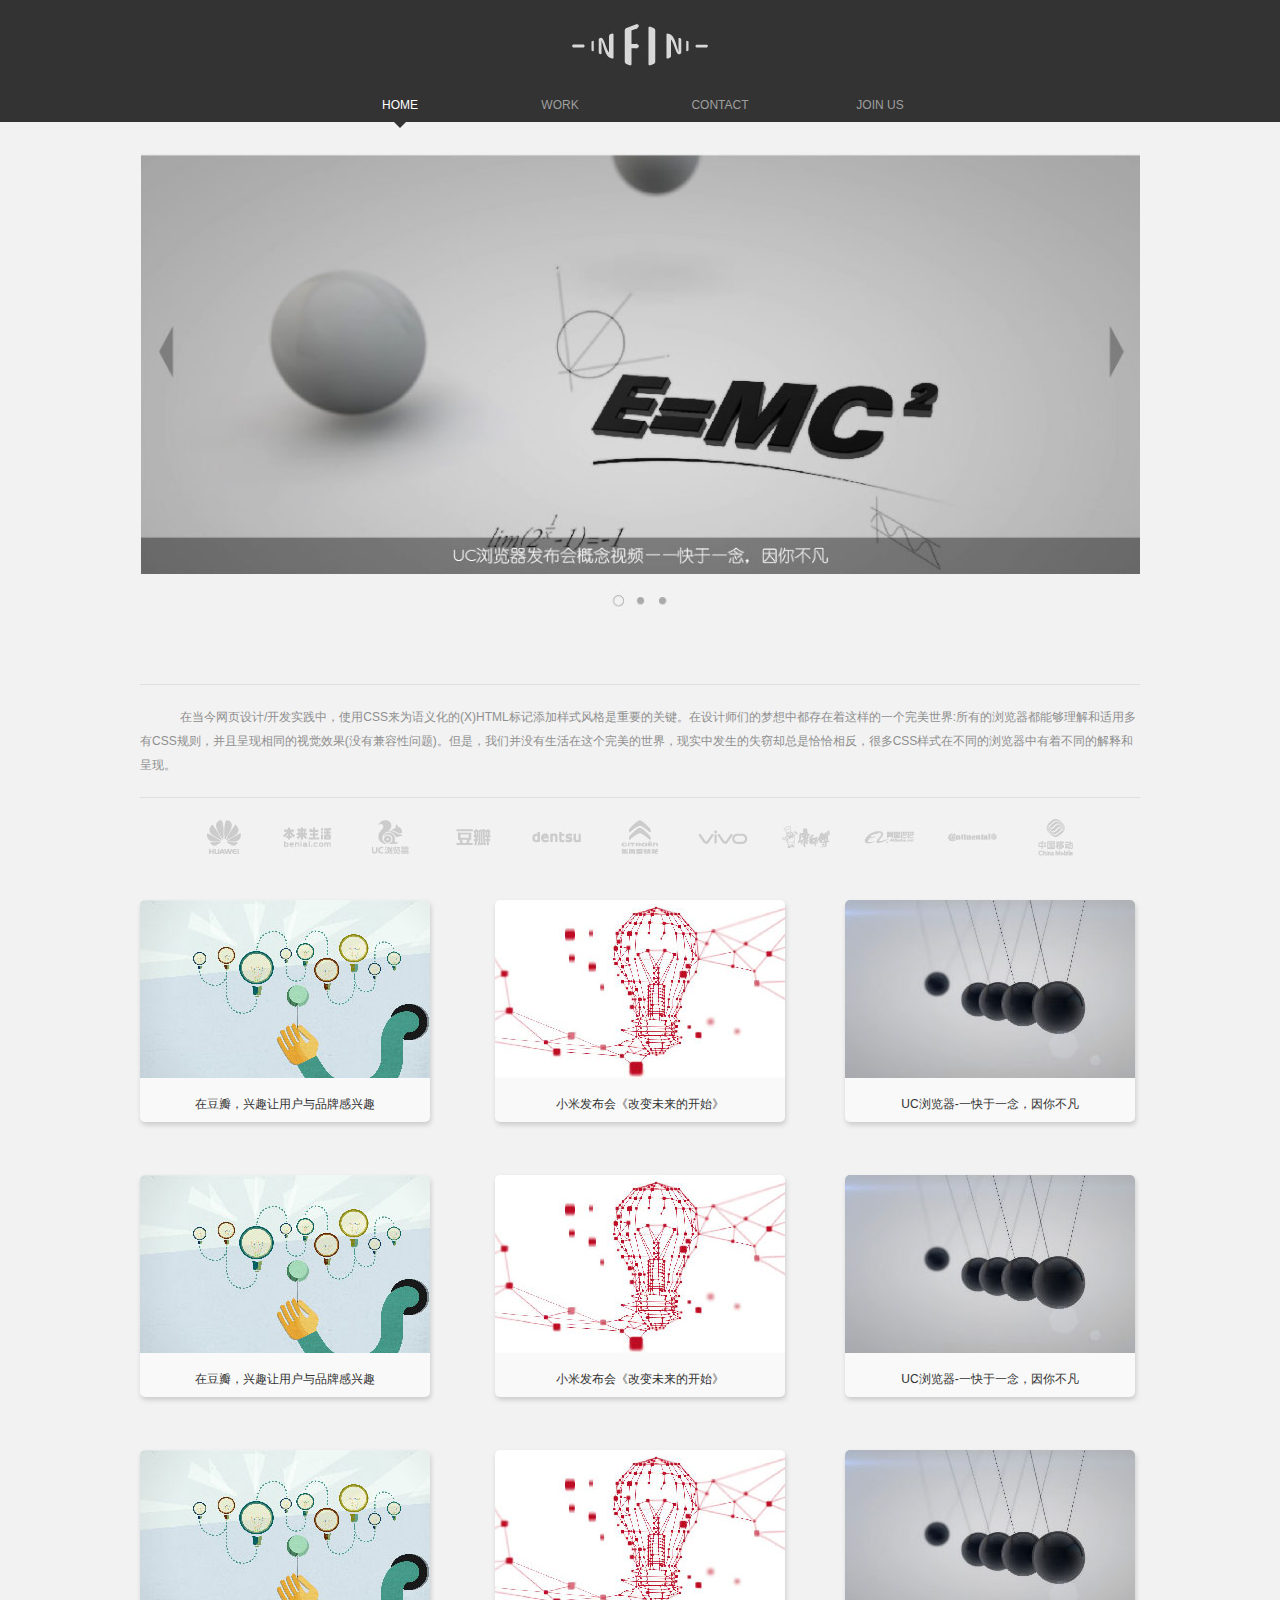
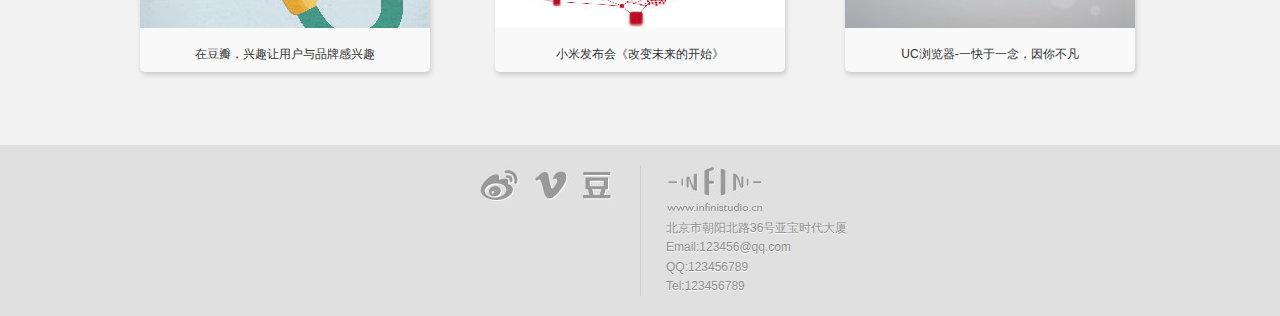
<file: index.html>
<!DOCTYPE html>
<html>
	<head>
		<meta charset="utf-8" />
		<title></title>
		<link rel="stylesheet" href="css/reset.css" />
		<link rel="stylesheet" href="css/header_foolter.css" />
		<link rel="stylesheet" href="css/index.css" />
		<!--<link rel="stylesheet" type="text/css" href="css/animate.css"/>-->
	</head>
	<body>
		<!--头部-->
		<header>
			<img src="img/logo.jpg"/>
			<ul class="clearfix">
				<li class="h_select"><a href="index.html">HOME</a></li>
				<li><a href="WORK.html">WORK</a></li>
				<li><a href="CONTACT.html">CONTACT</a></li>
				<li><a href="JOINUS.html">JOIN US</a></li>
			</ul>
		</header>
		<!--中间-->
		<div id="main">
			<div id="m_ban">
				<!--banner开源网站 http://www.swiper.com.cn/-->
				<!--<img src="img/main_ban.jpg"/>-->
			</div>
			<div id="m_box_text">
				<!--文字-->
				<p>&nbsp;&nbsp;&nbsp;&nbsp;&nbsp;&nbsp;&nbsp;&nbsp;&nbsp;&nbsp;&nbsp;&nbsp;在当今网页设计/开发实践中，使用CSS来为语义化的(X)HTML标记添加样式风格是重要的关键。在设计师们的梦想中都存在着这样的一个完美世界:所有的浏览器都能够理解和适用多有CSS规则，并且呈现相同的视觉效果(没有兼容性问题)。但是，我们并没有生活在这个完美的世界，现实中发生的失窃却总是恰恰相反，很多CSS样式在不同的浏览器中有着不同的解释和呈现。</p>
			</div>
			<div id="m_box_logo">
				<!--logo-->
				<img src="img/main_i1.jpg"/>
			</div>
			<div id="m_box_product">
				<!--产品-->
				<ul class="clearfix">
					<li>
						<div class="primg"><img src="img/product_1.jpg"/></div>
						<span class="prcon">在豆瓣，兴趣让用户与品牌感兴趣</span>
					</li>
					<li>
						<div class="primg"><img src="img/product_2.jpg"/></div>
						<span class="prcon">小米发布会《改变未来的开始》</span>
					</li>
					<li>
						<div class="primg"><img src="img/product_3.jpg"/></div>
						<span class="prcon">UC浏览器-一快于一念，因你不凡</span>
					</li>
					<li>
						<div class="primg"><img src="img/product_1.jpg"/></div>
						<span class="prcon">在豆瓣，兴趣让用户与品牌感兴趣</span>
					</li>
					<li>
						<div class="primg"><img src="img/product_2.jpg"/></div>
						<span class="prcon">小米发布会《改变未来的开始》</span>
					</li>
					<li>
						<div class="primg"><img src="img/product_3.jpg"/></div>
						<span class="prcon">UC浏览器-一快于一念，因你不凡</span>
					</li>
					<li>
						<div class="primg"><img src="img/product_1.jpg"/></div>
						<span class="prcon">在豆瓣，兴趣让用户与品牌感兴趣</span>
					</li>
					<li>
						<div class="primg"><img src="img/product_2.jpg"/></div>
						<span class="prcon">小米发布会《改变未来的开始》</span>
					</li>
					<li>
						<div class="primg"><img src="img/product_3.jpg"/></div>
						<span class="prcon">UC浏览器-一快于一念，因你不凡</span>
					</li>					
				</ul>
			</div>
		</div>
		<!--底部-->
		<footer>
			<div id="f_box" class="clearfix">
				<div id="left">
					<img src="img/f_left.jpg"/>
				</div>
				<div id="right">
					<img src="img/f_right.jpg"/>
					<p>北京市朝阳北路36号亚宝时代大厦</p>
					<p>Email:123456@qq.com</p>
					<p>QQ:123456789</p>
					<p>Tel:123456789</p>
				</div>
			</div>
		</footer>
	</body>
</html>
</file>
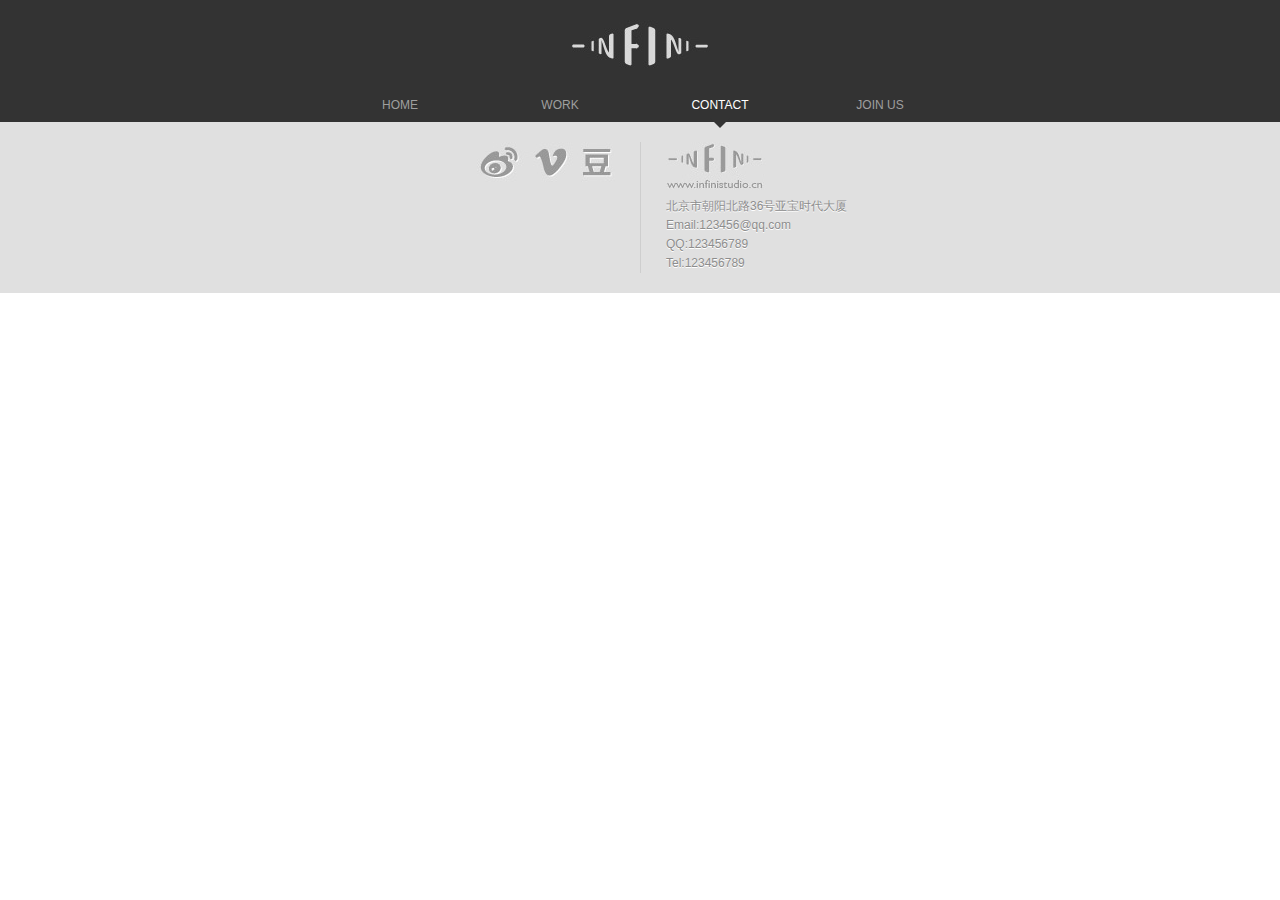
<file: CONTACT.html>
<!DOCTYPE html>
<html>
	<head>
		<meta charset="utf-8" />
		<title></title>
		<link rel="stylesheet" href="css/reset.css" />
		<link rel="stylesheet" href="css/header_foolter.css" />
	</head>
	<body>
		<!--头部-->
		<header>
			<img src="img/logo.jpg"/>
			<ul class="clearfix">
				<li ><a href="index.html">HOME</a></li>
				<li ><a href="WORK.html">WORK</a></li>
				<li class="h_select"><a href="CONTACT.html">CONTACT</a></li>
				<li ><a href="JOINUS.html">JOIN US</a></li>
			</ul>
		</header>
		<!--中间-->
		<div id="main">
			
		</div>
		<!--底部-->
		<footer>
			<div id="f_box" class="clearfix">
				<div id="left">
					<img src="img/f_left.jpg"/>
				</div>
				<div id="right">
					<img src="img/f_right.jpg"/>
					<p>北京市朝阳北路36号亚宝时代大厦</p>
					<p>Email:123456@qq.com</p>
					<p>QQ:123456789</p>
					<p>Tel:123456789</p>
				</div>
			</div>
		</footer>
	</body>
</html>
</file>
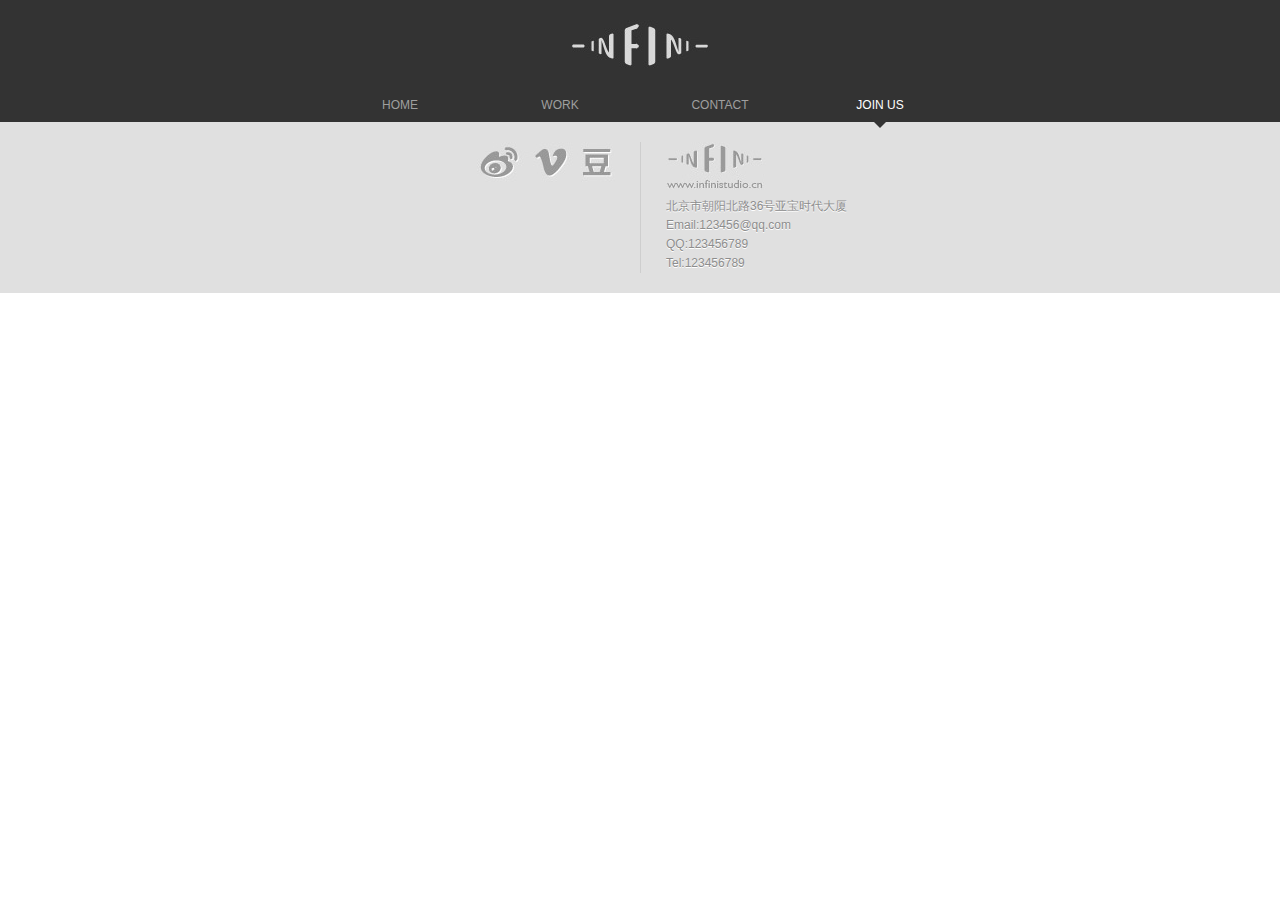
<file: JOINUS.html>
<!DOCTYPE html>
<html>
	<head>
		<meta charset="utf-8" />
		<title></title>
		<link rel="stylesheet" href="css/reset.css" />
		<link rel="stylesheet" href="css/header_foolter.css" />
	</head>
	<body>
		<!--头部-->
		<header>
			<img src="img/logo.jpg"/>
			<ul class="clearfix">
				<li ><a href="index.html">HOME</a></li>
				<li ><a href="WORK.html">WORK</a></li>
				<li><a href="CONTACT.html">CONTACT</a></li>
				<li class="h_select"><a href="JOINUS.html">JOIN US</a></li>
			</ul>
		</header>
		<!--中间-->
		<div id="main">
			
		</div>
		<!--底部-->
		<footer>
			<div id="f_box" class="clearfix">
				<div id="left">
					<img src="img/f_left.jpg"/>
				</div>
				<div id="right">
					<img src="img/f_right.jpg"/>
					<p>北京市朝阳北路36号亚宝时代大厦</p>
					<p>Email:123456@qq.com</p>
					<p>QQ:123456789</p>
					<p>Tel:123456789</p>
				</div>
			</div>
		</footer>
	</body>
</html>
</file>
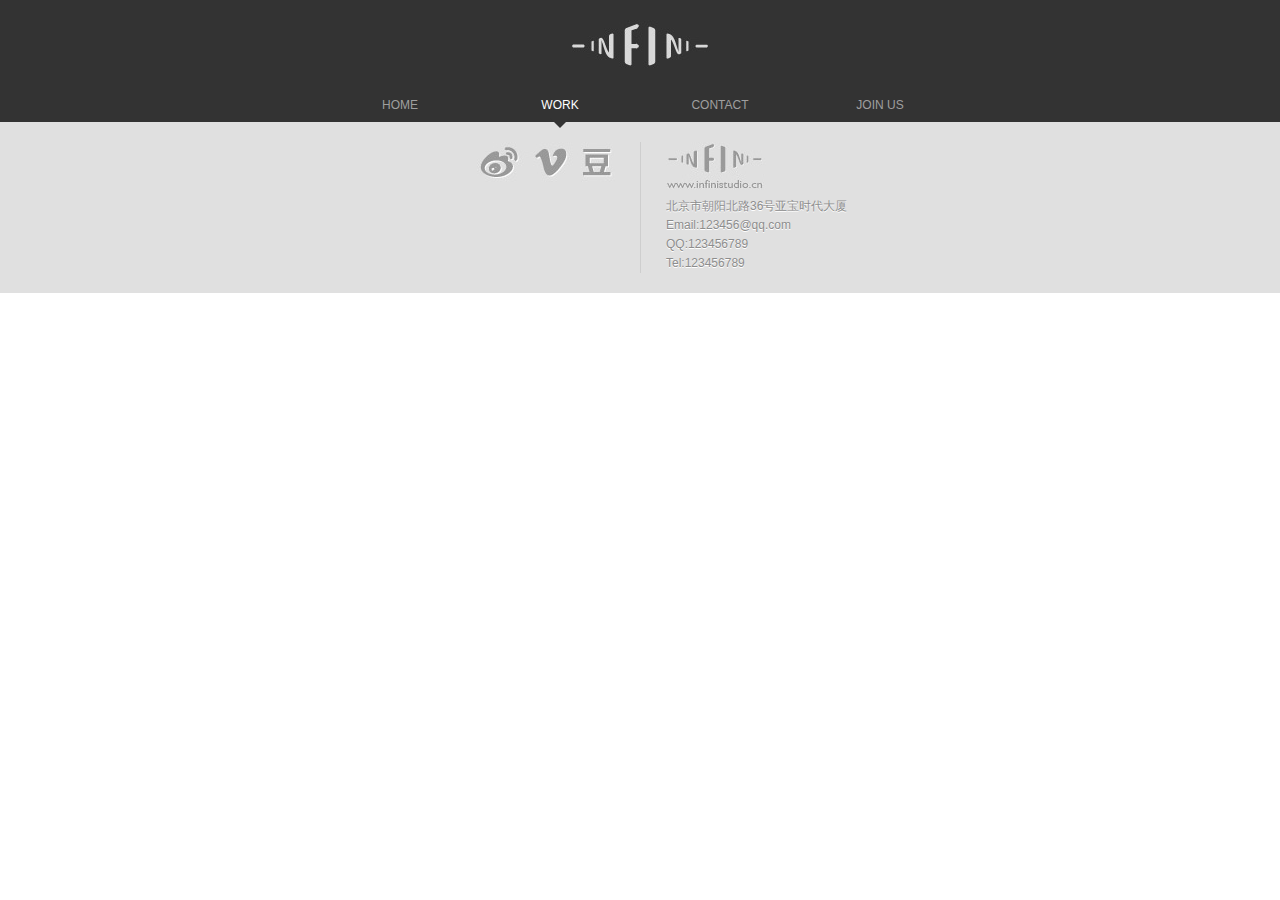
<file: WORK.html>
<!DOCTYPE html>
<html>
	<head>
		<meta charset="utf-8" />
		<title></title>
		<link rel="stylesheet" href="css/reset.css" />
		<link rel="stylesheet" href="css/header_foolter.css" />
	</head>
	<body>
		<!--头部-->
		<header>
			<img src="img/logo.jpg"/>
			<ul class="clearfix">
				<li ><a href="index.html">HOME</a></li>
				<li class="h_select"><a href="WORK.html">WORK</a></li>
				<li ><a href="CONTACT.html">CONTACT</a></li>
				<li ><a href="JOINUS.html">JOIN US</a></li>
			</ul>
		</header>
		<!--中间-->
		<div id="main">
			
		</div>
		<!--底部-->
		<footer>
			<div id="f_box" class="clearfix">
				<div id="left">
					<img src="img/f_left.jpg"/>
				</div>
				<div id="right">
					<img src="img/f_right.jpg"/>
					<p>北京市朝阳北路36号亚宝时代大厦</p>
					<p>Email:123456@qq.com</p>
					<p>QQ:123456789</p>
					<p>Tel:123456789</p>
				</div>
			</div>
		</footer>
	</body>
</html>
</file>
<file: css/header_foolter.css>
header{
	background-color: #333333;
	text-align: center;
	padding-top: 20px;
}
header ul{
	width: 640px;
	margin: 0 auto;
	padding: 26px 0 10px;
}
header li{
	float: left;
	width: 160px;
}
header li a{
	color: #9f9f9f;
	position: relative;
}
header li a:hover{
	color: #b4b0b0;
}

header .h_select a{
	color: #fff;
}
header  .h_select a:after{
	/*伪元素*/
	position: absolute;
	left: 50%;
	margin-left: -10px;
	top: 20px;
	content: "";
	display: block;
	width: 0;
	height: 0;
	border-width:10px;
	border-style: solid;
	border-color:  #333  transparent transparent transparent;
}


footer{
	background-color: #e0e0e0;
}
footer #f_box{
	width: 640px;
	margin: 0 auto;
	padding: 20px 0 20px;
}
footer #f_box div{
	float: left;
	/*width: 49%;*/
}
footer #f_box #left{
	text-align: right;
	padding-right: 25px;
	width: 295px;
}
footer #f_box #right{
	width: 294px;
	padding-left: 25px;
	border-left: 1px solid #cecece;
	line-height: 1.6;
	color: #8d8d8d;
	text-shadow: 0 1px 0 #fff;
	/*文字阴影 X Y 模糊 颜色*/
}
</file>
<file: css/index.css>
body{
	background-color: #f2f2f2;
}
#main,#main div{
	width: 1000px;
	margin: 20px auto;
	
}
#main #m_ban{
	margin-top: 30px;
	height: 512px;
	/*overflow: hidden;*/
	background: url(../img/main_ban.jpg) no-repeat;
	background-size: 100%;
	/*background-color: #f8f0f0;*/
	/*border-bottom: 1px solid #dfdfdf;
	padding-bottom: 60px;*/
}
#main #m_box_text{
	border-top: 1px solid #dfdfdf;
	border-bottom: 1px solid #dfdfdf;
}
#main #m_box_text p{
	margin: 20px 0;
	color: #8f8f8f;
	line-height: 2;
}
#main #m_box_logo{
	text-align: center;
}
#main #m_box_product{
	
	margin-top:39px ;
	
}
#main #m_box_product li:nth-child(2),
#main #m_box_product li:nth-child(5),
#main #m_box_product li:nth-child(8){
	margin: 0 60px;
}

#main #m_box_product li{
	width: 290px;
	height: 222px;
	margin-right: 5px;
	float: left;
	overflow: hidden;
	background-color: #f9f9f9;
	border-radius:5px;
	margin-bottom: 53px;
	Box-shadow: 1px 3px 5px #ccc;
	transition: margin-top 0.5s;
}


#main #m_box_product li:hover{
	margin-top: -20px;
}
#main #m_box_product .primg{
	margin: 0;
}
#main #m_box_product .prcon{
	text-align: center;
	display: inline-block;
	line-height: 45px;
	width: 290px;
	/*height: 45px;*/
	/*width: 328px;*/
}
</file>
